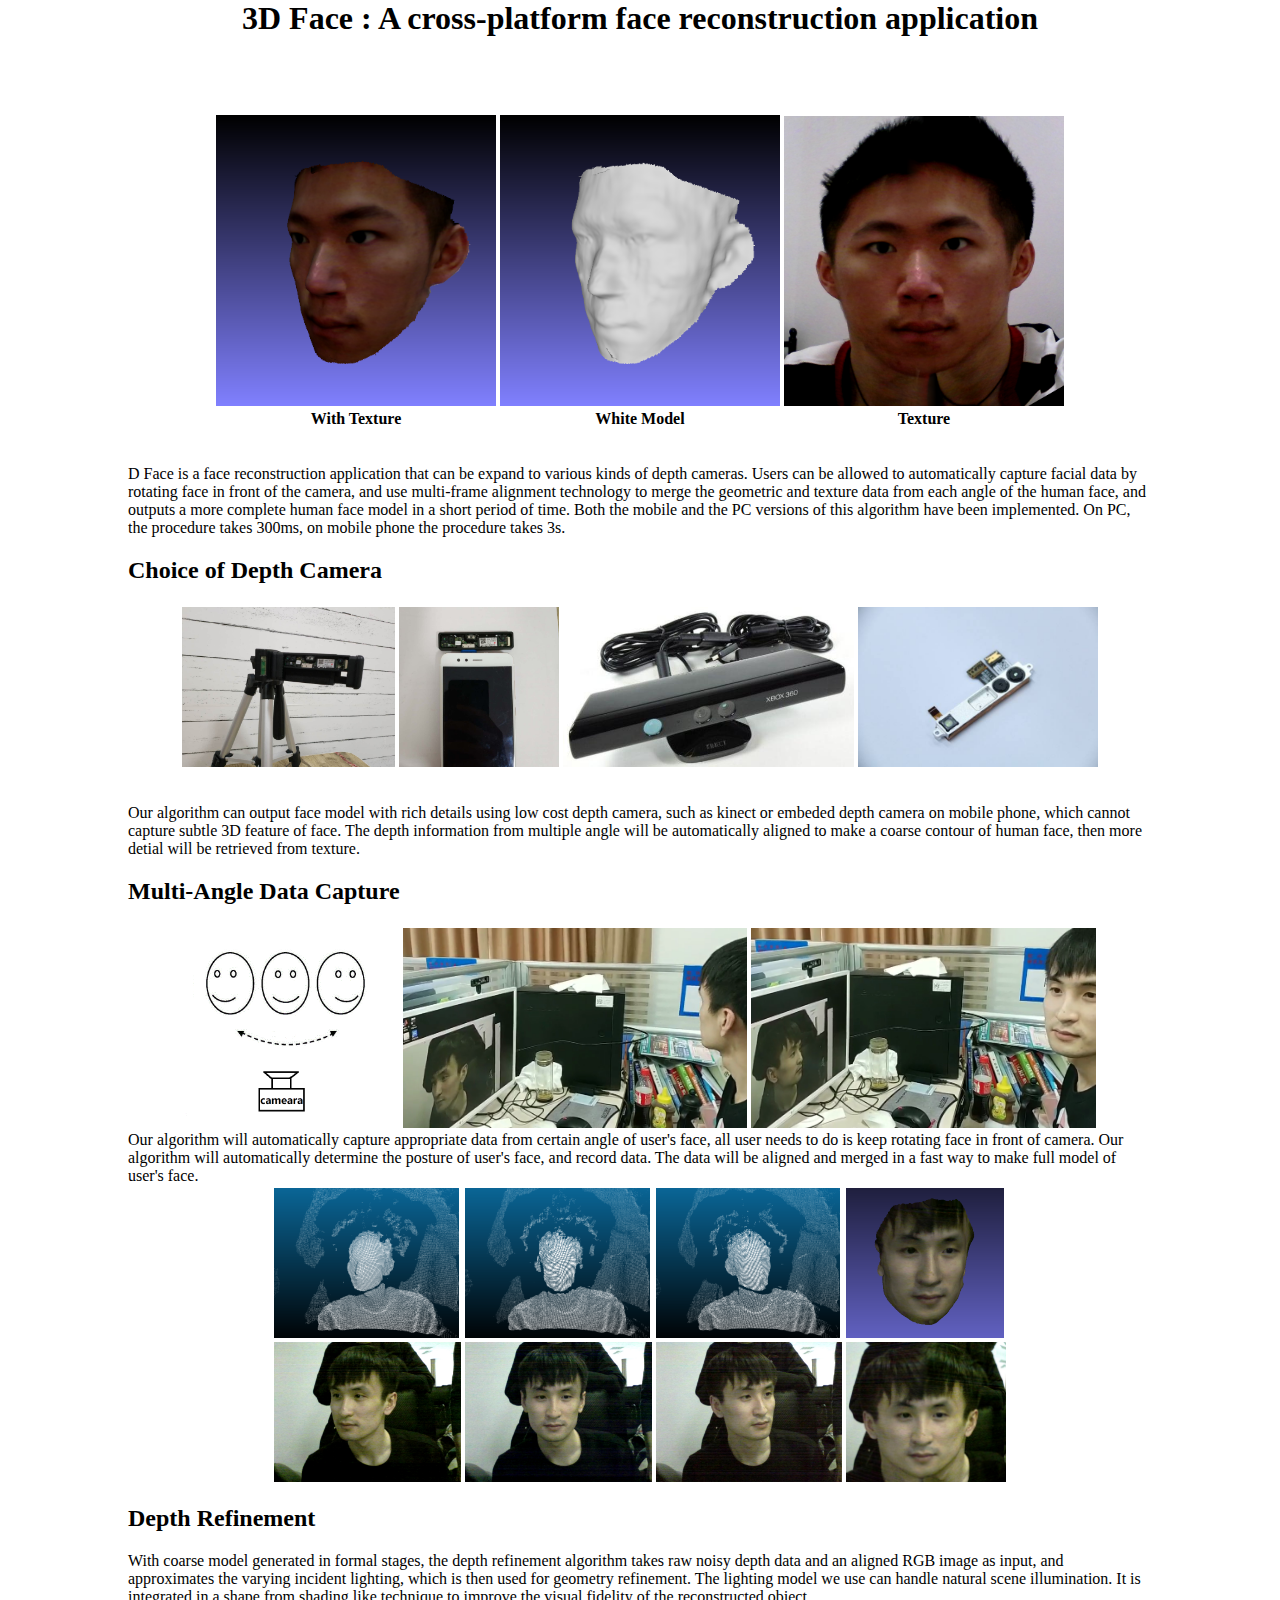
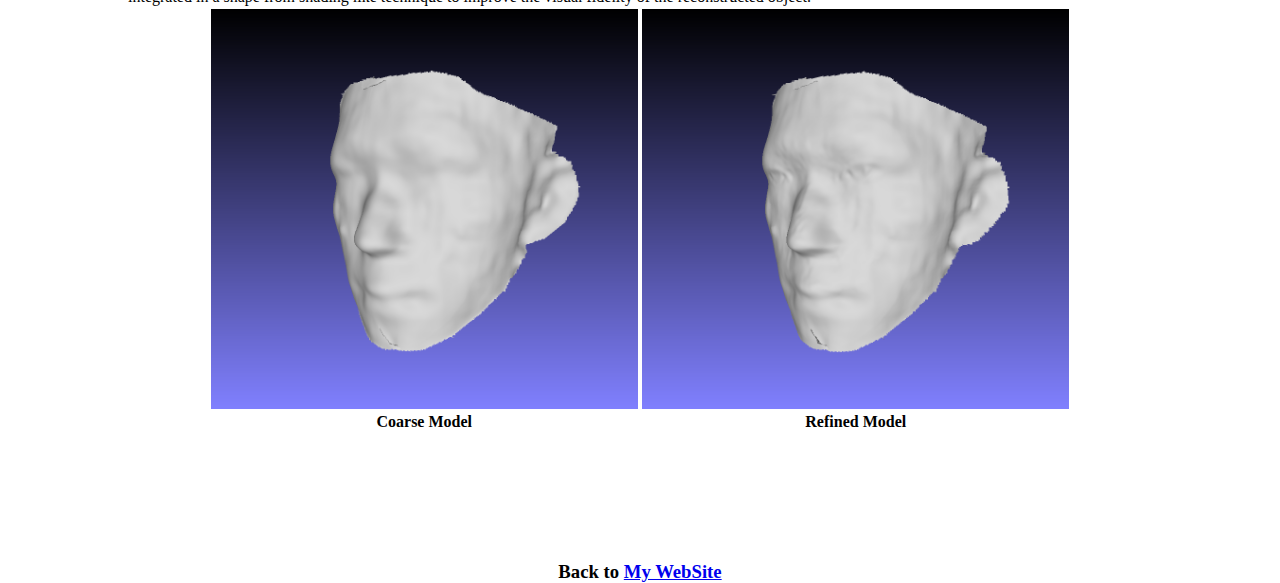
<file: FaceReconProject.html>
<html lang="en">
<head>
    <meta http-equiv="Content-Type" content="text/html; charset=UTF-8">
    <title>3D Face </title>
	    <meta name="viewport" content="width=device-width, initial-scale=1.0">
    <!-- Le styles -->
	
	<link rel="icon" href="./assets_files/favicon.ico">
	
	<style>
	body {
        margin: 0 auto;
        width: 1024px;
        height: 300px;
    }
	</style>
</head>

<body>
	<h1 style="text-align:center">
	3D Face : A cross-platform face reconstruction application
	</h1>
		<br />
	<br />
	<br />
	<div  style="text-align:center">
			<table style="margin:auto">
			<tr>
			<td><img src="./assets_files/FaceRecon/FaceWithTexture01.png" width="280px"></td>
			<td><img src="./assets_files/FaceRecon/FaceWithDetail03.png" width="280px"></td>
			
			<td><img src="./assets_files/FaceRecon/texture.png" width="280px"></td>
			</tr>
			<tr>
			<th> With Texture </ th>
			<th> White Model </ th>
			<th> Texture </ th>
 			</tr>
			</table>
			
			<br />
	</div>

	<p>
	D Face is a face reconstruction application that can be expand to various kinds of depth cameras. Users can be allowed to automatically 
	capture facial data by rotating face in front of the camera, and use multi-frame alignment 
	technology to merge the geometric and texture data from each angle of the human face,  and outputs a more complete 
	human face model in a short period of time. Both the mobile and the PC versions of this algorithm have been implemented.
	On PC, the procedure takes 300ms, on mobile phone the procedure takes 3s.
	</p>
	
	<h2>
		Choice of Depth Camera
	</h2>
	
	<div  style="text-align:center">
			<table style="margin:auto">
			<tr>
			<td><img src="./assets_files/DepthModule/camera1.jpg" height="160px"></td>
			<td><img src="./assets_files/DepthModule/cellPhone.jpg" height="160px"></td>
			<td><img src="./assets_files/DepthModule/kinect.jpg"  height="160px"></td>
			<td><img src="./assets_files/DepthModule/orbec.jpg"  height="160px"></td>
			</tr>
		
			</table>
			
			<br />
	</div>
	<p>
	Our algorithm can output face model with rich details using low cost depth camera, such as kinect or embeded depth camera on mobile phone, 
	which cannot capture subtle 3D feature of face.
	The depth information from multiple angle will be automatically aligned to make a coarse contour of human face, then more detial will be 
	retrieved from texture.
	</ p>
	
	<h2>
		Multi-Angle Data Capture
	</h2>
	<table style="margin:auto">
			<tr>
			<td><img src="./assets_files/RotateFace/rotate.png" height="200px"></td>
			<td><img src="./assets_files/RotateFace/r.png" height="200px"></td>
			<td><img src="./assets_files/RotateFace/l.png"  height="200px"></td>
			</tr>
			</table>
	Our algorithm will automatically capture appropriate data from certain angle of user's face, all user needs to do 
	is keep rotating face in front of camera. Our algorithm will automatically determine the posture of user's face, and
	record data. The data will be aligned and merged in a fast way to make full model of user's face.
	<table style="margin:auto">
			<tr>
			<td><img src="./assets_files/RotateFace/rCloud.png" height="150px"></td>
			<td><img src="./assets_files/RotateFace/fCloud.png" height="150px"></td>
			<td><img src="./assets_files/RotateFace/lCloud.png"  height="150px"></td>
			<td><img src="./assets_files/RotateFace/fullCloud.png"  height="150px"></td>
			</tr>
			<tr>
			<td><img src="./assets_files/RotateFace/right.jpg" height="140px"></td>
			<td><img src="./assets_files/RotateFace/front.jpg" height="140px"></td>
			<td><img src="./assets_files/RotateFace/left.jpg"  height="140px"></td>
			<td><img src="./assets_files/RotateFace/fullTexture.png"  height="140px"></td>
			</tr>
			</table>
			
	<h2>
		Depth Refinement
	</h2>
	
	With coarse model generated in formal stages, the depth refinement algorithm takes raw noisy depth data and an aligned RGB image as input, 
	and approximates the varying incident lighting, which is then used for geometry refinement. The lighting model we 
	use can handle natural scene illumination. It is integrated in a shape from shading like technique to improve the 
	visual fidelity of the reconstructed object.
	<table style="margin:auto">
			<tr>
			<td><img src="./assets_files/DepthRefinement/Before00.png" height="400px"></td>
			<td><img src="./assets_files/DepthRefinement/After01.png" height="400px"></td>
			</tr>
			<tr>
			<th> Coarse Model </ th>
			<th> Refined Model </ th>
			</tr>
			</table>
	
	<br />
	<br />
	<br />
	<br />
	<br />
	<br />
	<div  style="text-align:center">
	<h3>
	Back to <a href="./index.html"> My WebSite </a> 
	</h3>
	</div>
	
</body>
</file>
